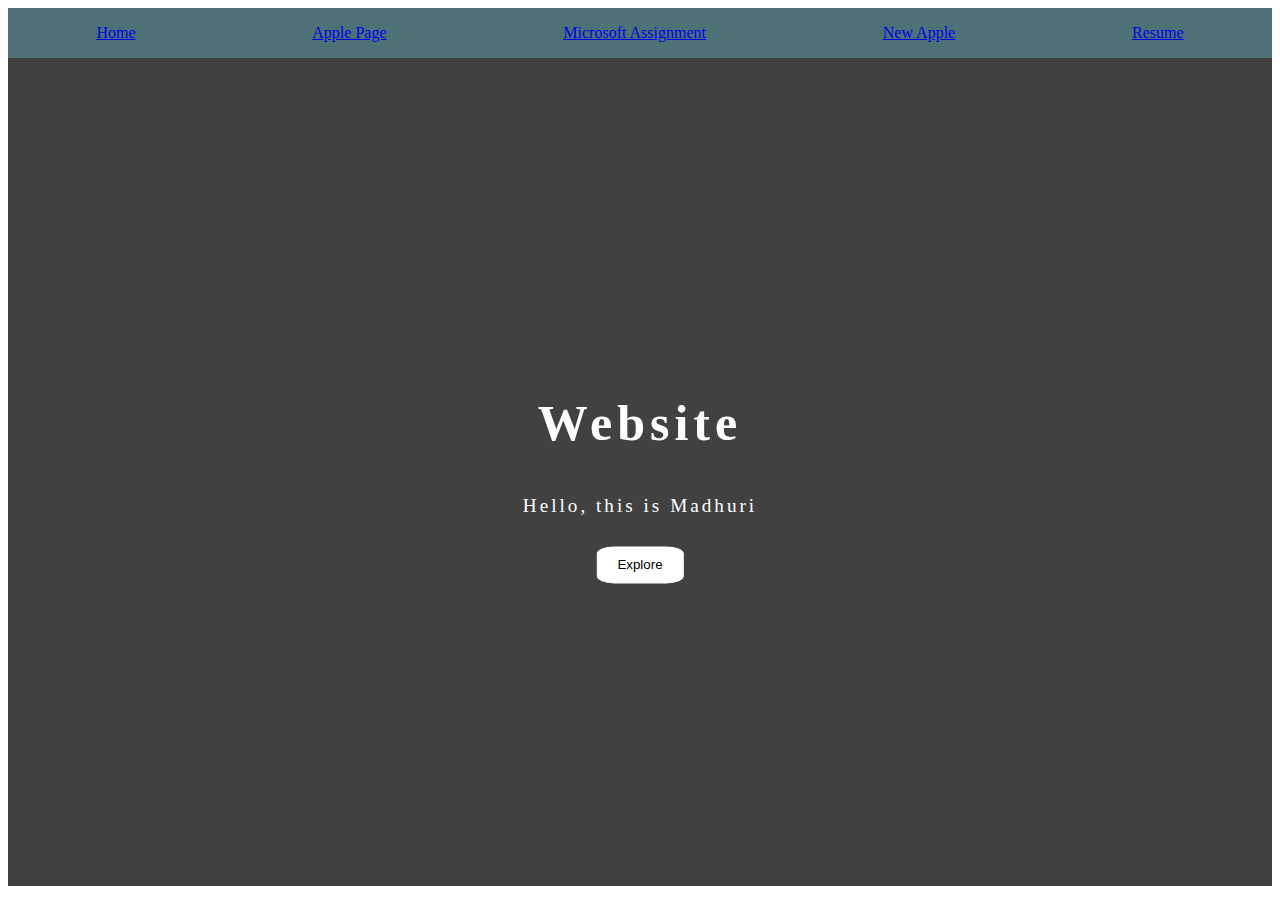
<file: index.html>
<!DOCTYPE html>
<html lang="en">
<head>
    <meta charset="UTF-8">
    <meta name="viewport" content="width=device-width, initial-scale=1.0">
    <title>Web Dev</title>
    <link rel="stylesheet" href="style.css">
</head>
<body>
  <div class="nav-bar">
    <div class="nav-item"><a href="index.html">Home</a></div>
    <div class="nav-item"><a href="apple.html">Apple Page</a></div>
    <div class="nav-item"><a href="microsoft_assignment_2.html">Microsoft Assignment</a></div>
    <div class="nav-item"><a href="newapple.html">New Apple</a></div>
    <div class="nav-item"><a href="resume.html">Resume</a></div>
</div>


<div class="hero">
    <div class="hero-overlay">
        <div class="hero-content">   
            <h1> Website
            </h1>
            <p>Hello, this is Madhuri</p>
            <button>Explore</button>
        </div>
    </div>
</div>


   
    
</body>
</html>
</file>
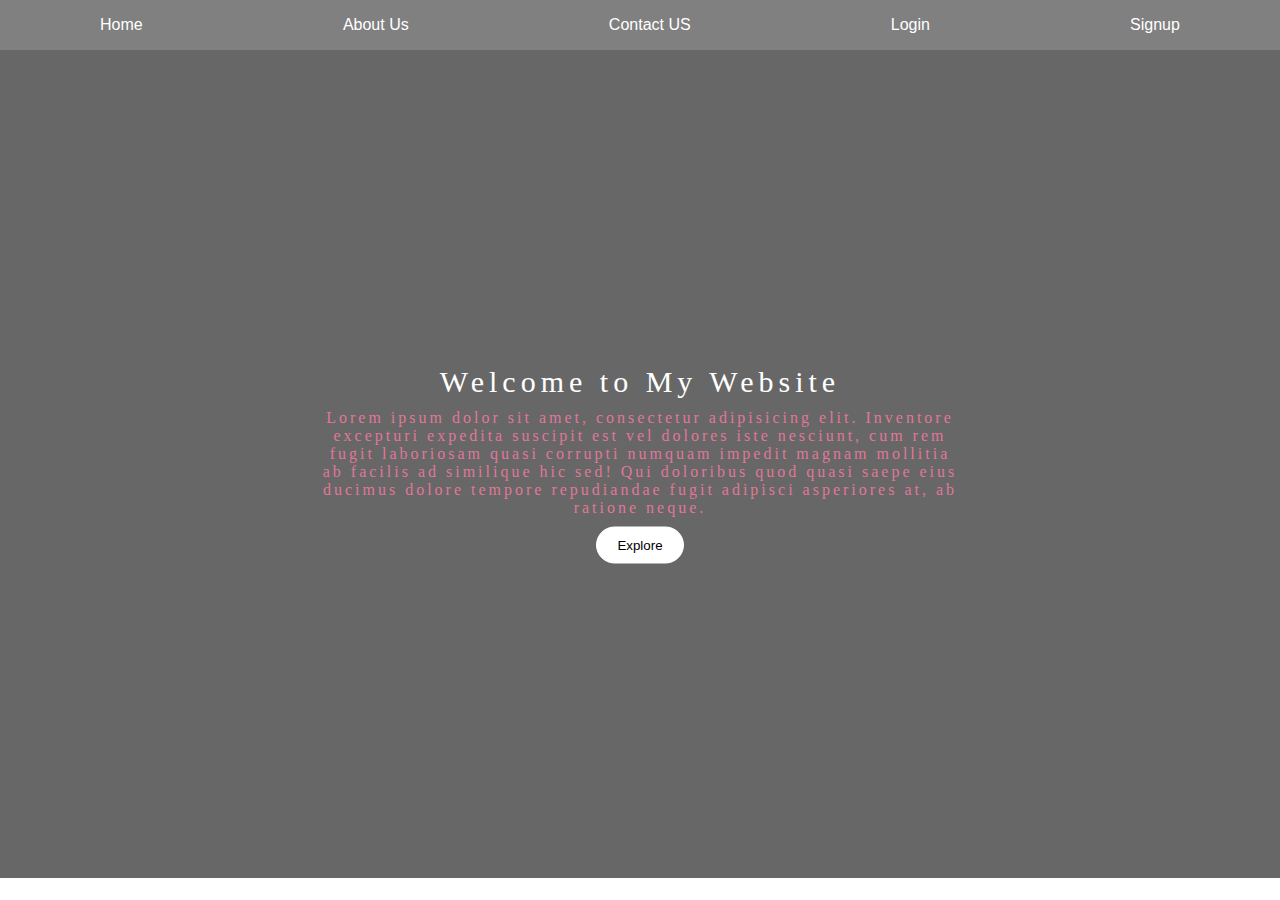
<file: Web Design/index.html>
<!DOCTYPE html>
<html lang="en">

<head>
    <meta charset="UTF-8">
    <meta name="viewport" content="width=device-width, initial-scale=1.0">
    <title>Web Dev</title>
    <link rel="stylesheet" href="style.css">
</head>

<body>
    <div class="navbar">
        <div class="nav-link">Home</div>
        <div class="nav-link">About Us</div>
        <div class="nav-link">Contact US</div>
        <div class="nav-link">Login </div>
        <div class="nav-link">Signup</div>
    </div>


    <div class="background">
        <div class="overlay">
            <div class="content">
                <h1>Welcome to My Website</h1>
                <p>Lorem ipsum dolor sit amet, consectetur adipisicing elit. Inventore excepturi expedita suscipit est
                    vel dolores iste nesciunt, cum rem fugit laboriosam quasi corrupti numquam impedit magnam mollitia
                    ab facilis ad similique hic sed! Qui doloribus quod quasi saepe eius ducimus dolore tempore
                    repudiandae fugit adipisci asperiores at, ab ratione neque.</p>
                <button>Explore</button>
            </div>
        </div>
    </div>



</body>

</html>
</file>
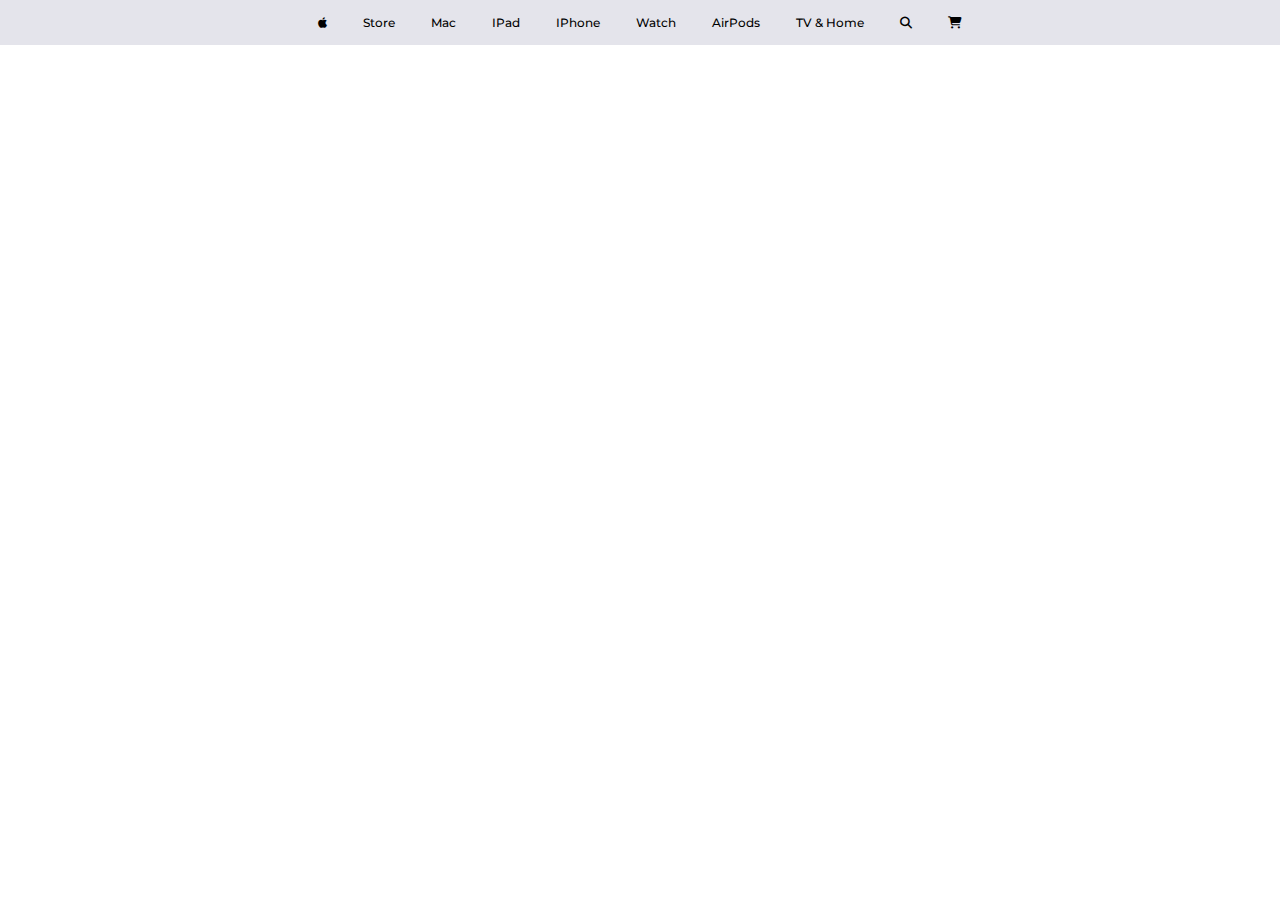
<file: appl.html>
<!DOCTYPE html>
<html lang="en">
<head>
    <meta charset="UTF-8">
    <meta name="viewport" content="width=device-width, initial-scale=1.0">
    <title>Apple</title>
    <link rel="stylesheet" href="app.css">
    <link rel="stylesheet" href="https://cdnjs.cloudflare.com/ajax/libs/font-awesome/6.7.2/css/all.min.css" integrity="sha512-Evv84Mr4kqVGRNSgIGL/F/aIDqQb7xQ2vcrdIwxfjThSH8CSR7PBEakCr51Ck+w+/U6swU2Im1vVX0SVk9ABhg==" crossorigin="anonymous" referrerpolicy="no-referrer" />
</head>
<body>
    <div class="topbar">
        <div class="menu-item"><i class="fa-brands fa-apple"></i></div>
        <div class="menu-item">Store</div>
        <div class="menu-item">Mac</div>
        <div class="menu-item">IPad</div>
        <div class="menu-item">IPhone</div>
        <div class="menu-item">Watch</div>
        <div class="menu-item">AirPods</div>
        <div class="menu-item">TV & Home</div>
        <div class="menu-item"><i class="fa-solid fa-magnifying-glass"></i></div>
        <div class="menu-item"><i class="fa-solid fa-cart-shopping"></i></div>
    </div>
</body>
</html>
</file>
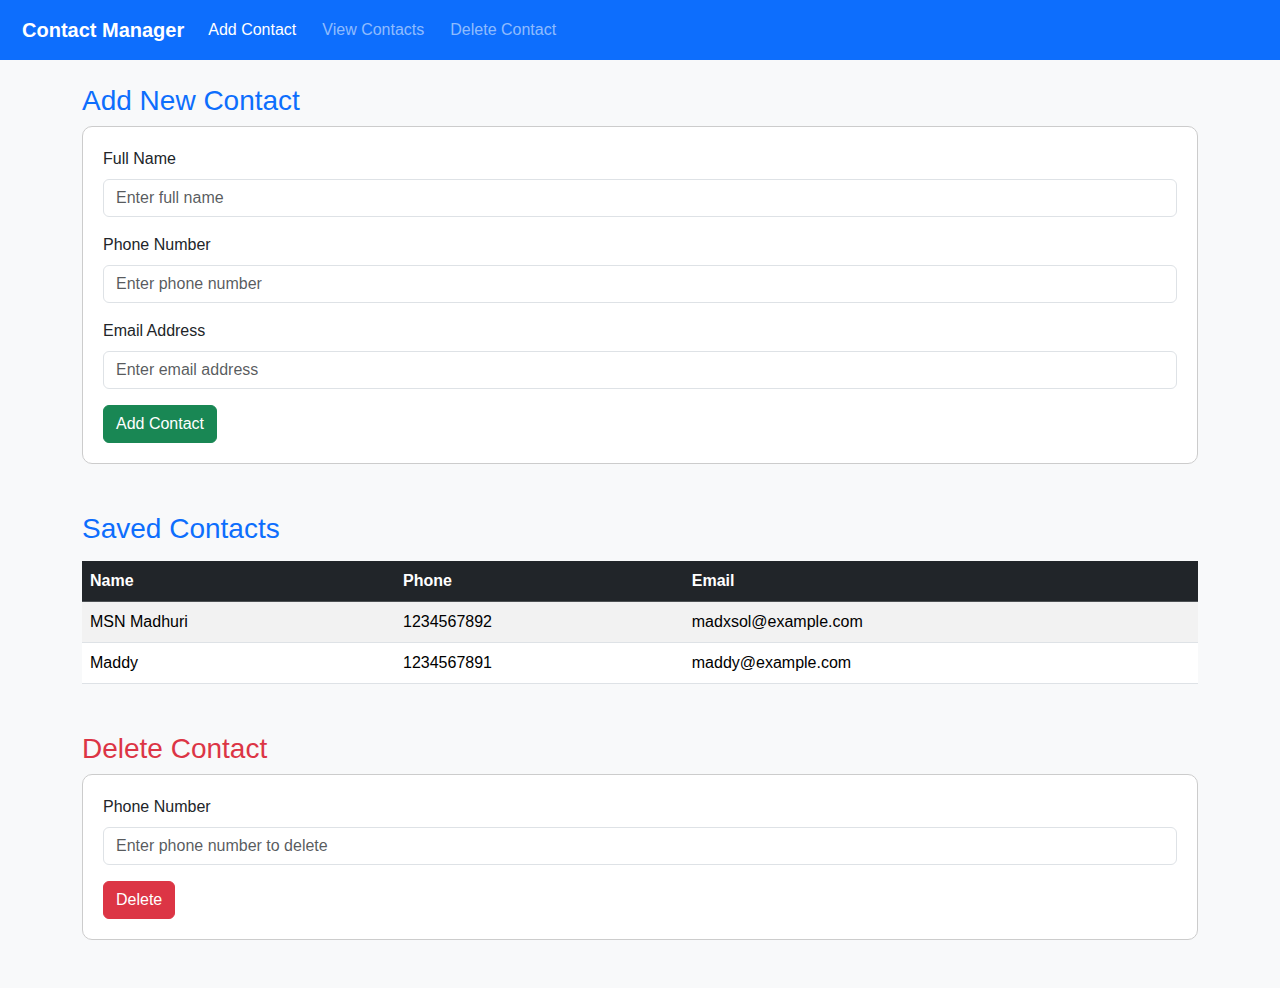
<file: contact.html>
<!DOCTYPE html>
<html lang="en">
<head>
  <meta charset="UTF-8">
  <title>Contact Manager</title>
  <!-- Bootstrap CDN -->
  <link href="https://cdn.jsdelivr.net/npm/bootstrap@5.3.3/dist/css/bootstrap.min.css" rel="stylesheet">
</head>
<body style="font-family: Arial, sans-serif; background-color: #f8f9fa;">

  <!-- Navigation Bar -->
  <nav class="navbar navbar-expand-lg navbar-dark bg-primary" style="padding: 10px;">
    <div class="container-fluid">
      <a class="navbar-brand" href="#" style="font-weight: bold;">Contact Manager</a>
      <div class="collapse navbar-collapse">
        <ul class="navbar-nav me-auto mb-2 mb-lg-0">
          <li class="nav-item">
            <a class="nav-link active" href="#add" style="margin-right: 10px;">Add Contact</a>
          </li>
          <li class="nav-item">
            <a class="nav-link" href="#view" style="margin-right: 10px;">View Contacts</a>
          </li>
          <li class="nav-item">
            <a class="nav-link" href="#delete">Delete Contact</a>
          </li>
        </ul>
      </div>
    </div>
  </nav>

  <!-- Add Contact Section -->
  <div class="container mt-4" id="add">
    <h3 style="color: #0d6efd;">Add New Contact</h3>
    <form style="border: 1px solid #ccc; padding: 20px; background-color: white; border-radius: 10px;">
      <div class="mb-3">
        <label class="form-label">Full Name</label>
        <input type="text" class="form-control" placeholder="Enter full name" required>
      </div>
      <div class="mb-3">
        <label class="form-label">Phone Number</label>
        <input type="tel" class="form-control" placeholder="Enter phone number" required>
      </div>
      <div class="mb-3">
        <label class="form-label">Email Address</label>
        <input type="email" class="form-control" placeholder="Enter email address">
      </div>
      <button type="submit" class="btn btn-success">Add Contact</button>
    </form>
  </div>

  <!-- View Contacts Section -->
  <div class="container mt-5" id="view">
    <h3 style="color: #0d6efd;">Saved Contacts</h3>
    <table class="table table-striped table-hover mt-3" style="background-color: white;">
      <thead class="table-dark">
        <tr>
          <th>Name</th>
          <th>Phone</th>
          <th>Email</th>
        </tr>
      </thead>
      <tbody>
        <tr>
          <td>MSN Madhuri</td>
          <td>1234567892</td>
          <td>madxsol@example.com</td>
        </tr>
        <tr>
          <td>Maddy</td>
          <td>1234567891</td>
          <td>maddy@example.com</td>
        </tr>
      </tbody>
    </table>
  </div>

  <!-- Delete Contact Section -->
  <div class="container mt-5 mb-5" id="delete">
    <h3 style="color: #dc3545;">Delete Contact</h3>
    <form style="border: 1px solid #ccc; padding: 20px; background-color: white; border-radius: 10px;">
      <div class="mb-3">
        <label class="form-label">Phone Number</label>
        <input type="tel" class="form-control" placeholder="Enter phone number to delete" required>
      </div>
      <button type="submit" class="btn btn-danger">Delete</button>
    </form>
  </div>

  <!-- Bootstrap JS -->
  <script src="https://cdn.jsdelivr.net/npm/bootstrap@5.3.3/dist/js/bootstrap.bundle.min.js"></script>
</body>
</html>
</file>
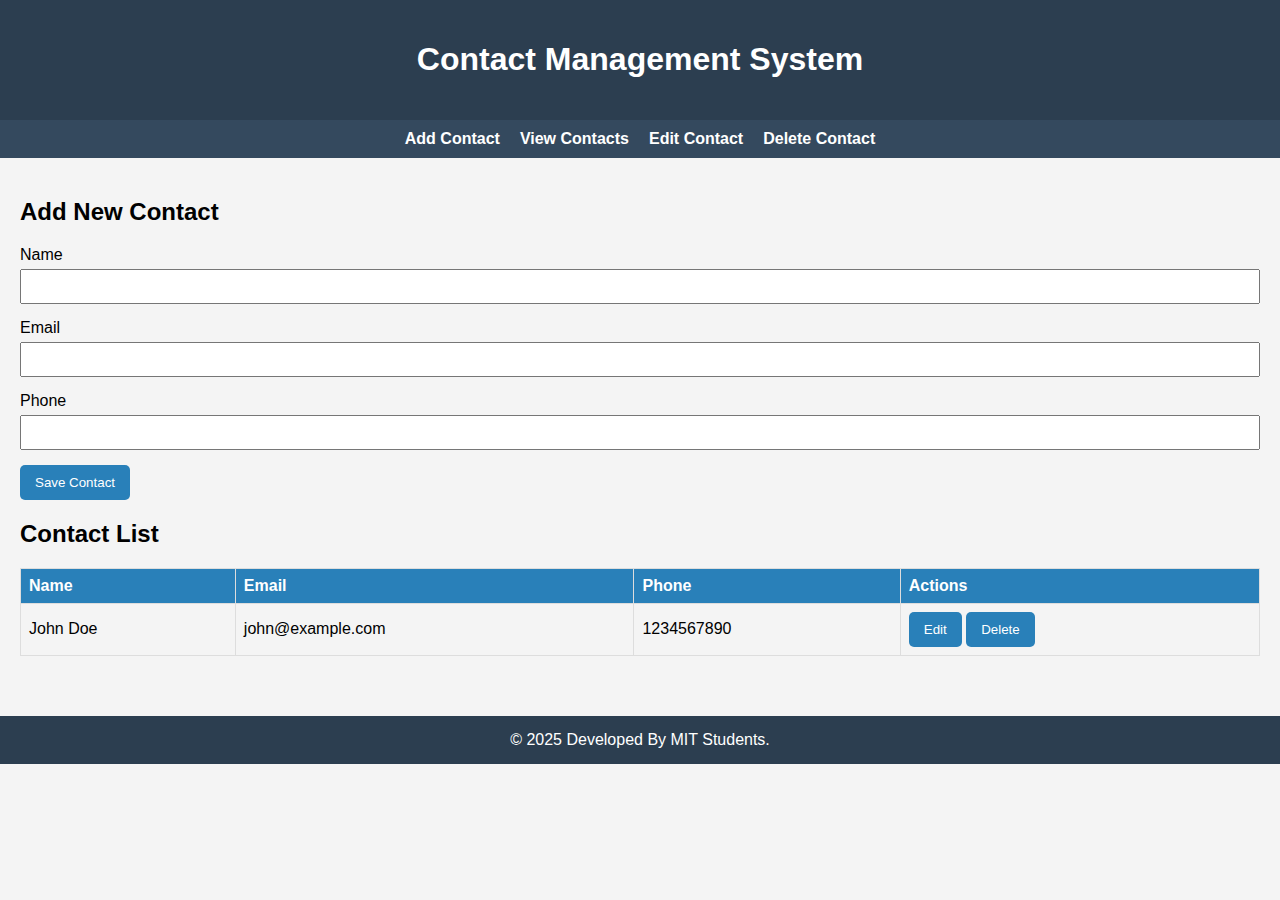
<file: crud app.html>
<!DOCTYPE html>
<html lang="en">
<head>
    <meta charset="UTF-8">
    <meta name="viewport" content="width=device-width, initial-scale=1.0">
    <title>Contact Management - CRUD</title>
    <style>
        body {
            margin: 0;
            font-family: 'Segoe UI', Tahoma, Geneva, Verdana, sans-serif;
            background-color: #f4f4f4;
        }

        header {
            background-color: #2c3e50;
            color: white;
            padding: 20px;
            text-align: center;
        }

        nav {
            display: flex;
            justify-content: center;
            gap: 20px;
            background-color: #34495e;
            padding: 10px;
        }

        nav a {
            color: white;
            text-decoration: none;
            font-weight: bold;
        }

        .container {
            padding: 20px;
        }

        .form-group {
            margin-bottom: 15px;
        }

        label {
            display: block;
            margin-bottom: 5px;
        }

        input[type="text"], input[type="email"], input[type="tel"] {
            width: 100%;
            padding: 8px;
            box-sizing: border-box;
        }

        button {
            background-color: #2980b9;
            color: white;
            padding: 10px 15px;
            border: none;
            cursor: pointer;
            border-radius: 5px;
        }

        table {
            width: 100%;
            border-collapse: collapse;
            margin-top: 20px;
        }

        th, td {
            border: 1px solid #ddd;
            padding: 8px;
            text-align: left;
        }

        th {
            background-color: #2980b9;
            color: white;
        }

        .footer {
            text-align: center;
            padding: 15px;
            background-color: #2c3e50;
            color: white;
            margin-top: 40px;
        }
    </style>
</head>
<body>
    <header>
        <h1>Contact Management System</h1>
    </header>

    <nav>
        <a href="#">Add Contact</a>
        <a href="#">View Contacts</a>
        <a href="#">Edit Contact</a>
        <a href="#">Delete Contact</a>
    </nav>

    <div class="container">
        <h2>Add New Contact</h2>
        <form id="contactForm">
            <div class="form-group">
                <label for="name">Name</label>
                <input type="text" id="name" name="name" required>
            </div>
            <div class="form-group">
                <label for="email">Email</label>
                <input type="email" id="email" name="email" required>
            </div>
            <div class="form-group">
                <label for="phone">Phone</label>
                <input type="tel" id="phone" name="phone" required>
            </div>
            <button type="submit">Save Contact</button>
        </form>

        <h2>Contact List</h2>
        <table>
            <thead>
                <tr>
                    <th>Name</th>
                    <th>Email</th>
                    <th>Phone</th>
                    <th>Actions</th>
                </tr>
            </thead>
            <tbody>
                <!-- Sample row -->
                <tr>
                    <td>John Doe</td>
                    <td>john@example.com</td>
                    <td>1234567890</td>
                    <td>
                        <button>Edit</button>
                        <button>Delete</button>
                    </td>
                </tr>
            </tbody>
        </table>
    </div>

    <footer class="footer">
        &copy; 2025 Developed By MIT Students.
    </footer>
</body>
</html>
</file>
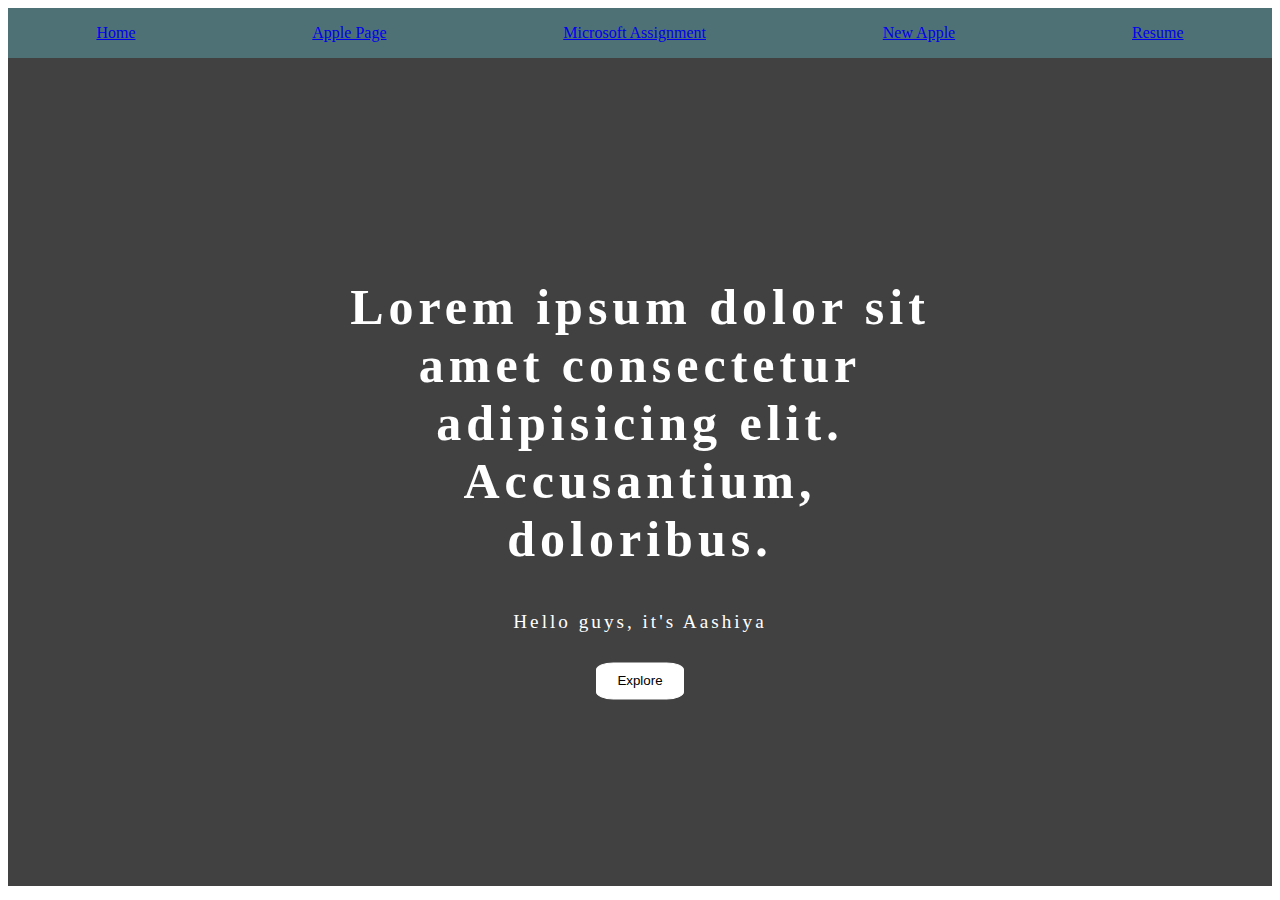
<file: ind.html>
<!DOCTYPE html>
<html lang="en">
<head>
    <meta charset="UTF-8">
    <meta name="viewport" content="width=device-width, initial-scale=1.0">
    <title>Web Dev</title>
    <link rel="stylesheet" href="style.css">
</head>
<body>
  <div class="nav-bar">
    <div class="nav-item"><a href="index.html">Home</a></div>
    <div class="nav-item"><a href="apple.html">Apple Page</a></div>
    <div class="nav-item"><a href="microsoft_assignment_2.html">Microsoft Assignment</a></div>
    <div class="nav-item"><a href="newapple.html">New Apple</a></div>
    <div class="nav-item"><a href="resume.html">Resume</a></div>
</div>


<div class="hero">
    <div class="hero-overlay">
        <div class="hero-content">   
            <h1>Lorem ipsum dolor sit amet consectetur adipisicing elit. Accusantium, doloribus.
            </h1>
            <p>Hello guys, it's Aashiya</p>
            <button>Explore</button>
        </div>
    </div>
</div>


   
    
</body>
</html>
</file>
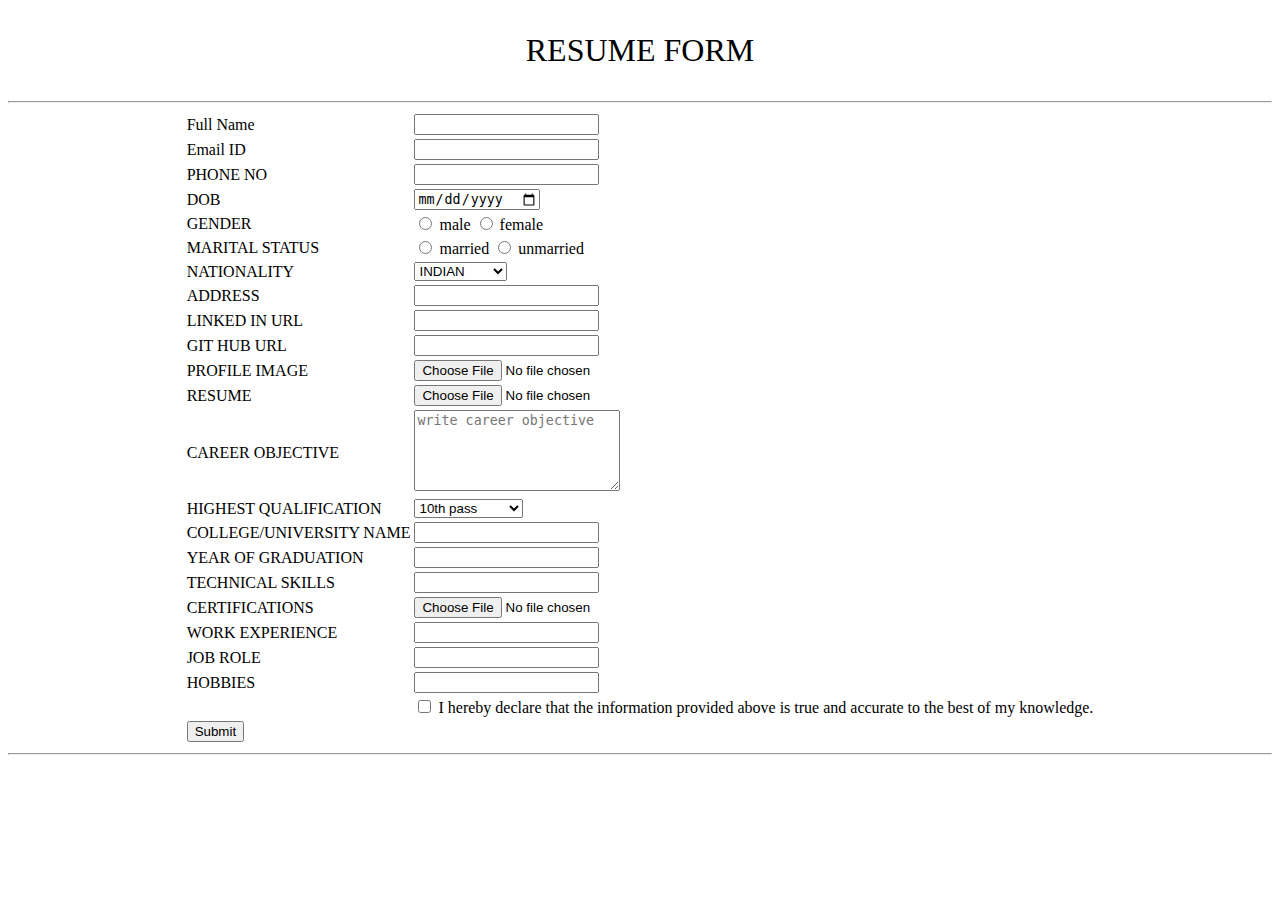
<file: resume.html>
<!DOCTYPE html>
<html lang="en">
<head>
    <meta charset="UTF-8">
    <meta name="viewport" content="width=device-width, initial-scale=1.0">
    <title>assgnment 1</title>
</head>
<body>
    <p style="text-align: center; font-size:xx-large;"> RESUME FORM </p>
    <hr>
    
        <form method="get">
  <table align="center" >
    <tr>
      <td><label for="name"> Full Name</label></td>
      <td><input type="text"  name="name"></td>
    </tr>
<tr>
    <td><label for ="email id">Email ID</label></td>
    <td><input type="email" name ="email"></input></td>
</tr>

<tr>
    <td> <label for ="phone no">PHONE NO</label></td>
    <td><input type="tel" name="phone number"></input></td>
</tr>
<tr>
    <td> <label for ="date of birth">DOB</label></td>
    <td><input type="date" name="birthdate"></input></td>
</tr>
<tr>
    <td> <label for ="gender">GENDER</label></td>
    <td><input type="radio" name="gender"> male </input>
    <input type="radio" name="gender"> female </input></td>
</tr>
<tr>
    <td> <label for ="marital status">MARITAL STATUS </label></td>
    <td><input type="radio" name="marital"> married</input>
    <input type="radio" name="marital"> unmarried</input></td>
</tr>
<tr>
    <td> <label for ="nationality">NATIONALITY</label></td>
    <td> <select name="nationality">
        <option value="indian">INDIAN</option>
        <option value="indian">NEPAL</option>
        <option value="indian">JAPANESE</option>
        <option value="indian">CHINESE</option>
        <option value="indian">AMERICAN</option>
        <option value="indian">AFRICAN</option>
    </select></td>
</tr>
<tr>
    <td> <label for="address">ADDRESS</label></td>
    <td><input type="textarea" name="address"></td>
</tr>
<tr>
    <td> <label for="linked in ">LINKED IN URL</label></td>
    <td><input type="url" name="linked in url"></td>
</tr>

<tr>
    <td> <label for="github url ">GIT HUB URL</label></td>
    <td><input type="url" name="git hub url"></td>
</tr>
<tr>
    <td><label for="prof image">PROFILE IMAGE</label></td>
    <td><input type="file" name="prof img" ></td>
</tr>
<tr>
    <td><label for="resume">RESUME</label></td>
    <td><input type="file" name="resume"  accept="application/pdf"></td>
</tr>

<tr>
    
    <td> <label for="career">CAREER OBJECTIVE</label></td>
   <td> <textarea  name="career obj" cols="23" rows="5" placeholder="write career objective"></textarea></td>
</tr>
<tr>
   <td> <label for ="highest qualification">HIGHEST QUALIFICATION</label></td>
    <td> <select name="highest qualification">
        <option value="tenth pass">10<sup>th</sup> pass</option>
        <option value="twelveth pass">12<sup>th</sup></option>
        <option value="undergraduate">undergraduate</option>
        <option value="graduate">graduate</option>
        <option value="post graduate">post graduate</option>
    </select></td> 
</tr>
<tr>
      <td><label for=" clg name"> COLLEGE/UNIVERSITY NAME </label></td>
      <td><input type="text"  name="clg uni name"></td>
    </tr>
    <tr>
      <td><label for="grad year"> YEAR OF GRADUATION</label></td>
      <td><input type="text"  name="grad year"></td>
    </tr>
    <tr>
      <td><label for="skills"> TECHNICAL SKILLS</label></td>
      <td><input type="text"  name="tech skills"></td>
    </tr>
    <tr>
       <td> <label for ="certifications">CERTIFICATIONS</label></td>
       <td>
        <input type="file" name="certifications"></td>
       </td>
    </tr>
    <tr>
      <td><label for="work exp"> WORK EXPERIENCE</label></td>
      <td><input type="text"  name="work exp"></td>
    </tr>
    <tr>
      <td><label for="job role"> JOB ROLE</label></td>
      <td><input type="text"  name="job role"></td>
    </tr>
     <tr>
      <td><label for="hobby"> HOBBIES</label></td>
      <td><input type="text" name="hobbies"></td>
    </tr>
    <tr>
        <td>
            <label>
                <td><input type="checkbox" name="authencicity" required>
                    I hereby declare that the information provided above is true and accurate to the best of my knowledge.
                </td>
            </label>
        </td>
    </tr>
    <tr >
        <td>
            <input type="submit">
        </td>
    </tr>
    
  </table>
  <hr>
</form>

</body>
</html>
</file>
<file: style.css>
.nav-bar {
    background-color: rgb(77, 113, 117);
    width: 100%;
    height: 50px;
    color: #2c2a2a; 
    display: flex;
    justify-content: space-around;
    align-items: center;
}

.nav-item {
    cursor: pointer;
    font-size: 16px;
    font-family:'Franklin Gothic Medium', 'Arial Narrow', Arial, sans-serif
    font-weight: 900;
}

.hero {
    background-image: url(https://th.bing.com/th/id/R.444ee05f7214d0733408ed264aa162c0?rik=y5VdqX%2boTOhlbg&riu=http%3a%2f%2fwww.pixelstalk.net%2fwp-content%2fuploads%2f2016%2f04%2flandscape-wallpaper-hd-backgrounds.jpg&ehk=NstFyx3yEGqPuC1FsArlbLzq%2bbCyPnobk4HDI9yiGR4%3d&risl=&pid=ImgRaw&r=0);
    height: 92vh;
    background-size: cover;
    background-repeat: no-repeat;
    background-position: center;
}

.hero-overlay {
    background-color: rgba(0, 0, 0, 0.745);
    height: 92vh;
    position: relative;
}

.hero-content {
    top: 50%;
    left: 50%;
    transform: translate(-50%, -50%);
    position: absolute;
    text-align: center;
}

.hero-content h1 {
    font-size: 50px;
    color: #fff;
    letter-spacing: 5px;
    font-family:'Gill Sans', 'Gill Sans MT', Calibri, 'Trebuchet MS', sans-serif
    font-weight: 100;
}

.hero-content p {
    padding: 10px 0;
    color: #fff;
    letter-spacing: 3px;
    font-size: larger;
}

.hero-content button {
    padding: 10px 20px;
    border: 1px solid #fff;
    border-radius: 20%;
    background-color: #fff;
    color: black;
    cursor: pointer;
    transition: 2s;
}

.hero-content button:hover {
    background-color: rgb(142, 125, 175);
    color: #fff;
}
</file>
<file: Web Design/style.css>
*{
    padding: 0;
    margin: 0;
    box-sizing: border-box;
}
html,body{
    width: 100%;
    height: 100%;
}
.navbar{
    background-color: gray;
    width: 100%;
    height: 50px;
    color: #fff; 
    display: flex;
    justify-content: space-around;
    align-items: center;
}

.nav-link{
    cursor: pointer;
    font-size: 16px;
    font-family: 'Segoe UI', Tahoma, Geneva, Verdana, sans-serif;
    font-weight: 500;
}

.background{
    background-image: https://www.google.com/imgres?q=nature%20background%20image&imgurl=https%3A%2F%2Fstatic.vecteezy.com%2Fsystem%2Fresources%2Fpreviews%2F049%2F547%2F631%2Fnon_2x%2Fstunning-high-resolution-nature-and-landscape-backgrounds-breathtaking-scenery-in-hd-free-photo.jpg&imgrefurl=https%3A%2F%2Fwww.vecteezy.com%2Ffree-photos%2Ffree-nature-background&docid=wJ83XTPnalqvfM&tbnid=cZW-05qWnIXIVM&vet=12ahUKEwivjLKW9oSOAxUBRmcHHWJ8NtcQM3oECB8QAA..i&w=1749&h=980&hcb=2&ved=2ahUKEwivjLKW9oSOAxUBRmcHHWJ8NtcQM3oECB8QAA;
    height: 92vh;
    background-size: cover;
    background-repeat: no-repeat;
    background-position: center;

}
.overlay {
    background-color: rgba(0, 0, 0, 0.596);
     height: 92vh;
     position: relative;
}

.content{
    top: 50%;
    left: 50%;
    transform: translate(-50%, -50%);
    position: absolute;
    text-align: center;
}

.content h1{
    font-size: 30px;
    color: #fff;
    letter-spacing: 5px;
    font-family: 'Times New Roman', Times, serif;
    font-weight: 100;
}

.content p{
    padding: 10px 0;
    color: #ef799fe8;
    letter-spacing: 3px;
}

.content button{
    padding: 10px 20px;
    background: transparent;
    border: 1px solid #fff;
    border-radius: 50px;
    background-color: #fff;
    color: black;
    cursor: pointer;
}

.content button:hover{
    background-color: black;
    color: #fff;
    transition: 2s;
}
</file>
<file: app.css>
@import url('https://fonts.googleapis.com/css2?family=Montserrat:ital,wght@0,100..900;1,100..900&family=Open+Sans:ital,wght@0,300..800;1,300..800&display=swap');

* {
    margin: 0;
    padding: 0;
    box-sizing: border-box;
}

html, body {
    width: 100%;
    height: 100%;
}

.topbar {
    height: 45px;
    width: 100%;
    background-color: #e4e4eb;
    display: flex;
    justify-content: space-around;
    align-items: center;
    padding: 0 300px;
}

.menu-item {
    font-family: "Montserrat", sans-serif;
    font-size: 12px;
    font-weight: 500;
    cursor: pointer;
}

.menu-item i {
    color: black;
}
</file>
